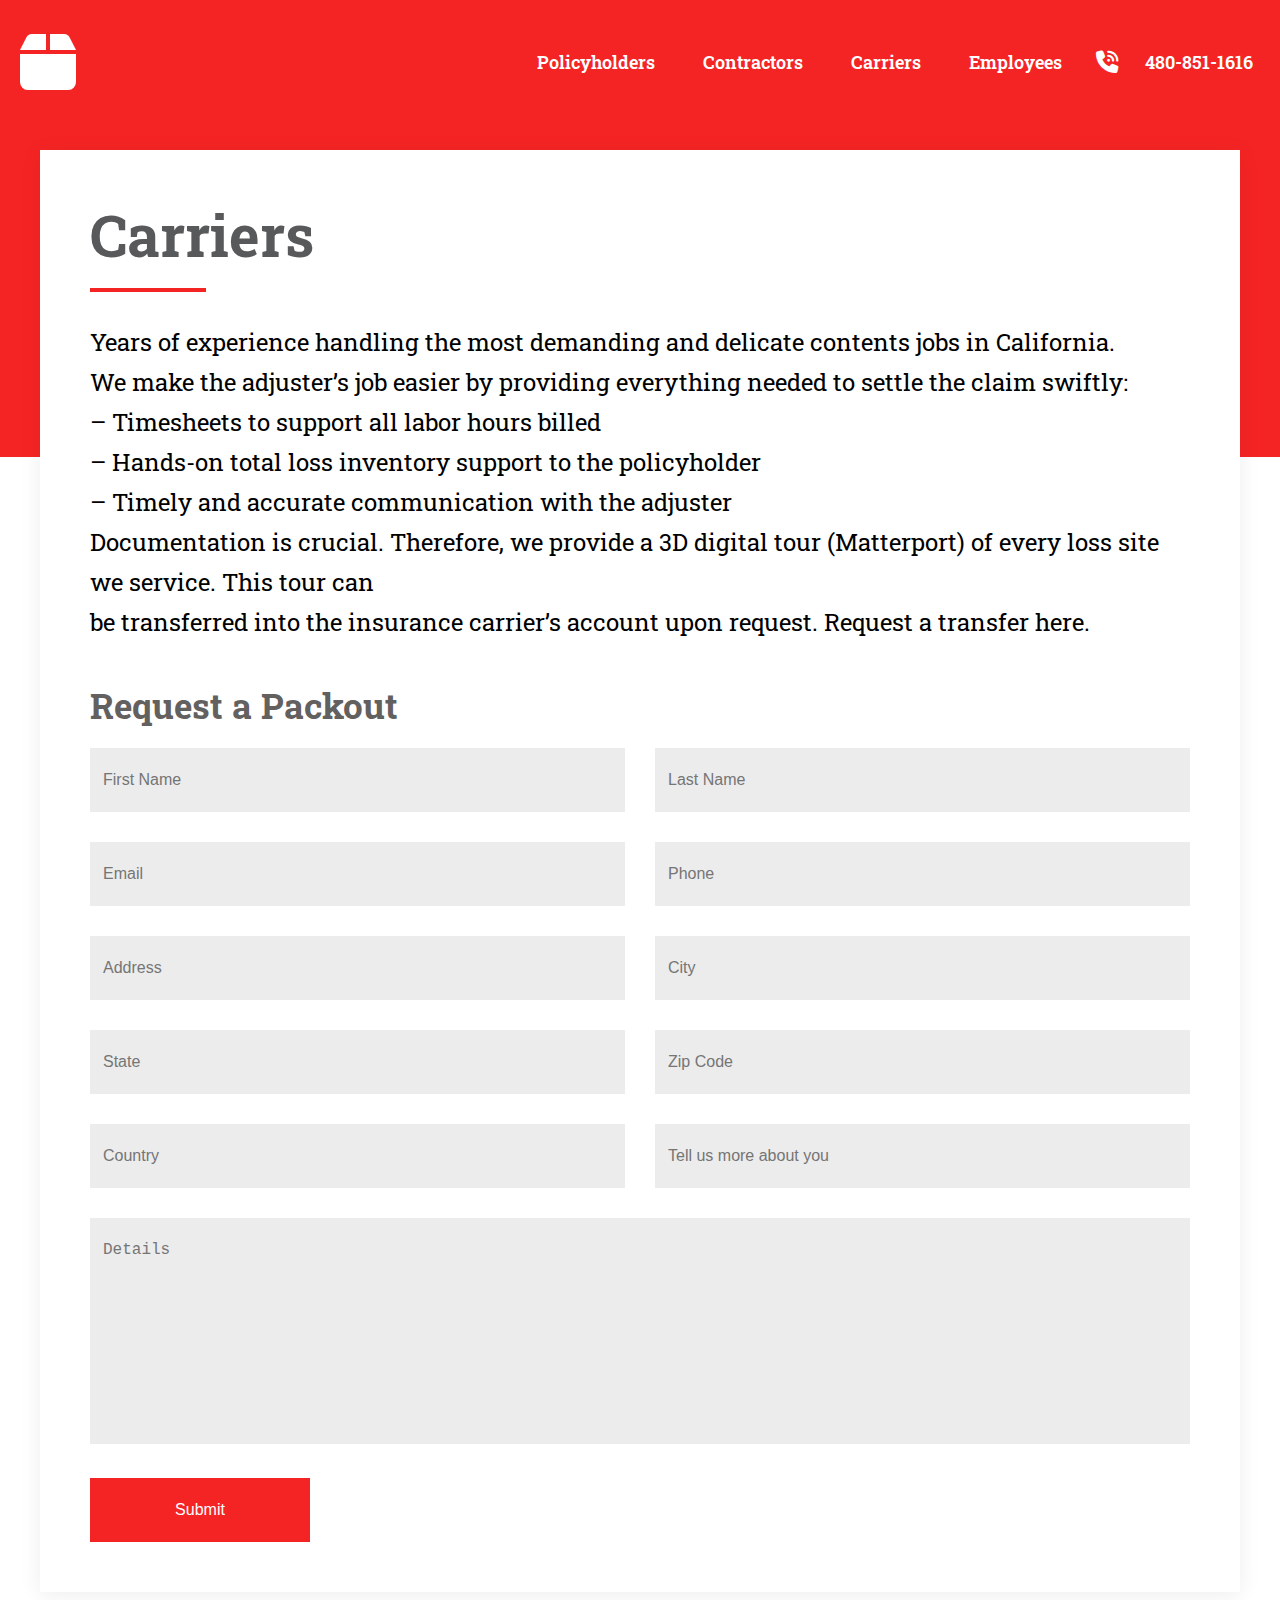
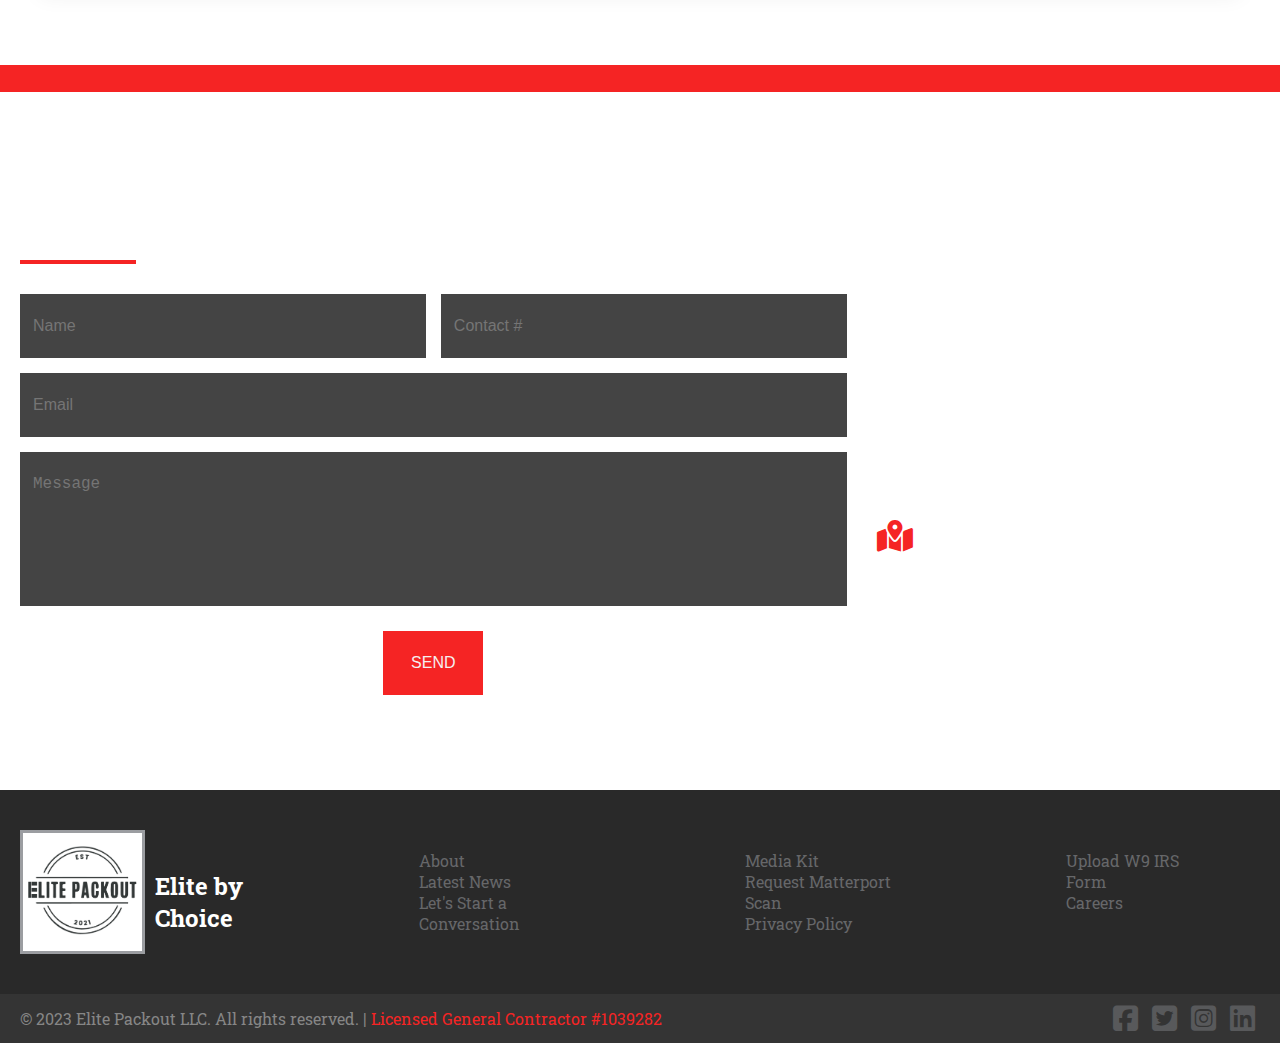
<file: carriers.html>
<!DOCTYPE html>
<html lang="en">
<head>
    <meta charset="UTF-8">
    <meta name="viewport" content="width=device-width, initial-scale=1.0">
    <link href="https://fonts.googleapis.com/css2?family=Roboto+Slab:wght@100;200;300;400;500;600;700&display=swap" rel="stylesheet">
    <link rel="stylesheet" href="styles.css">
    <link rel="stylesheet" href="carriers.css">
    <link rel="stylesheet" href="policyHolders.css">
    <link rel="preconnect" href="https://fonts.googleapis.com">
    <link rel="preconnect" href="https://fonts.gstatic.com" crossorigin>
    <link rel="stylesheet" href="https://cdnjs.cloudflare.com/ajax/libs/font-awesome/6.5.1/css/all.min.css">
    <link href="https://fonts.googleapis.com/css2?family=Titillium+Web:wght@200;300;400;600;700&display=swap" rel="stylesheet">
    <title>Elite Packout LLC</title>
</head>
<body class="pages-body">
    <header>
        <nav>
            <div class="wrapper">
                <a href="index.html"><i class="fa-solid fa-box"></i></a>
            
                <ul>
                    <li><a href="policyHolders.html">Policyholders</a></li>
                    <li><a href="contractors.html">Contractors</a></li>
                    <li><a href="carriers.html">Carriers</a></li>	
                    <li><a href="employees.html">Employees</a></li>
                    <i class="fa-solid fa-phone-volume"></i>
                    <li style="color: #fff;">480-851-1616</li>
                </ul>
            </div>
        </nav>
    </header>

    <main>
        <section id="carriers">
            <div class="wrapper">
                <h2>Carriers</h2>

                <p>Years of experience handling the most demanding and delicate contents jobs in California.</p>
                <p>We make the adjuster’s job easier by providing everything needed to settle the claim swiftly:</p>
                <p>– Timesheets to support all labor hours billed</p>
                <p>– Hands-on total loss inventory support to the policyholder</p>
                <p>– Timely and accurate communication with the adjuster</p>
                <p>Documentation is crucial. Therefore, we provide a 3D digital tour (Matterport) of every loss site we service. This tour can</p>
                <p>be transferred into the insurance carrier’s account upon request. Request a transfer here.</p>

                <h3>Request a Packout</h3>

                <form action="#" class="requestPOform">
                    <div class="col-wrapper">
                        <div class="col-1">
                            <input type="text" placeholder="First Name">
                            <input type="email" placeholder="Email">
                            <input type="text" placeholder="Address">
                            <input type="text" placeholder="State">
                            <input type="text" placeholder="Country">
                        </div>

                        <div class="col-2">
                            <input type="text" placeholder="Last Name">
                            <input type="tel" placeholder="Phone">
                            <input type="text" placeholder="City">
                            <input type="text" placeholder="Zip Code">
                            <input type="text" placeholder="Tell us more about you">
                        </div>
                    </div>

                    <textarea name="" id="" cols="30" rows="10" placeholder="Details"></textarea>

                    <input type="submit">
                </form>
            </div>
        </section>
    </main>

    <footer>
        <section id="contact">
            <div class="wrapper">
                <h2>Get In Touch With Us</h2>
                <div class="form-wrapper">
                    <div class="form">
                        <form action="" id="contact-form">
                            <div>
                                <input type="text" id="name-input" placeholder="Name">
                                <input type="tel" id="contact-input" placeholder="Contact #">
                            </div>
                            <input type="email" id="email-input" placeholder="Email">
                            <textarea name="message" id="message" rows="6" placeholder="Message"></textarea>
                            <input class="submit" type="submit" value="SEND">
                        </form>
                    </div>
                    <div class="side-info">
                        <h3>Headquarters</h3>
                        <p>75 W. Baseline Rd. Suite# 52, Gilbert, AZ 85233</p>
                        <h3>Phone:</h3>
                        <p>+1 480-851-1616</p>
                        <div>
                            <i class="fa-solid fa-map-location-dot"></i>
                            <a href="https://www.google.com/maps/place/Elite+Packout/@33.274094,-112.5507743,9z/data=!3m1!4b1!4m6!3m5!1s0xa972ce3de64ea1f1:0x42f843ae6e405950!8m2!3d33.274686!4d-111.8913951!16s%2Fg%2F11ts_nd9mm?entry=ttu">
                            Show on Map</a>
                        </div>
                    </div>
                </div>
            </div>
        </section>
        <section id="links">
            <div class="wrapper">
                <img src="img/elite-logo.png" alt="">
                <h3>Elite by Choice</h3>
                <div class="link-lists">
                    <div>
                        <a href="#">About</a>
                        <a href="#">Latest News</a>
                        <a href="#">Let's Start a Conversation</a>
                    </div>
                    <div>
                        <a href="#">Media Kit</a>
                        <a href="#">Request Matterport Scan</a>
                        <a href="#">Privacy Policy</a>
                    </div>
                    <div>
                        <a href="#">Upload W9 IRS Form</a>
                        <a href="#">Careers</a>
                    </div>
                </div>
            </div>
        </section>
        <section id="copyright">
            <div class="wrapper">
                <p>&copy; 2023 Elite Packout LLC. All rights reserved. | <span style="color:#f52424">Licensed General Contractor #1039282</span></p>

                <div class="social-links">
                    <i class="fa-brands fa-square-facebook"></i>
                    <i class="fa-brands fa-square-twitter"></i>
                    <i class="fa-brands fa-square-instagram"></i>
                    <i class="fa-brands fa-linkedin"></i>
                </div>
            </div>
        </section>
    </footer>
</body>
</html>
</file>
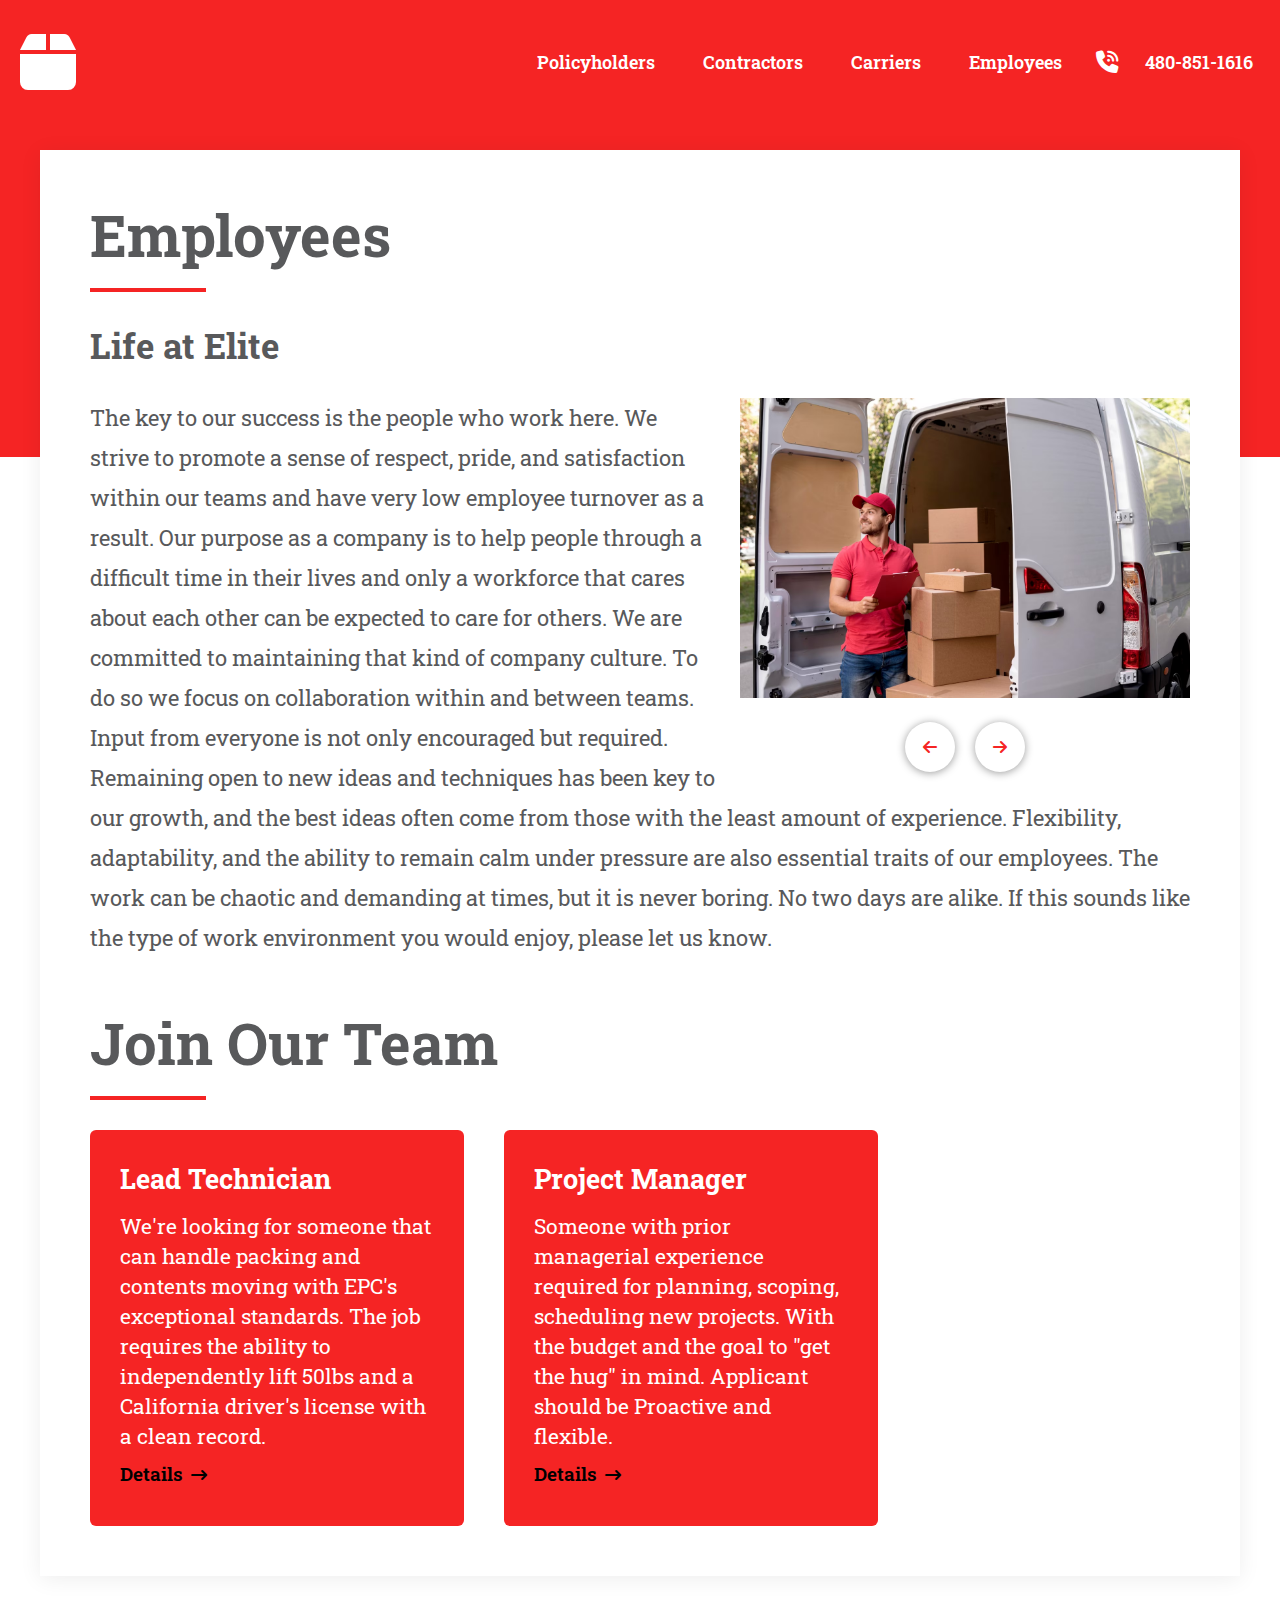
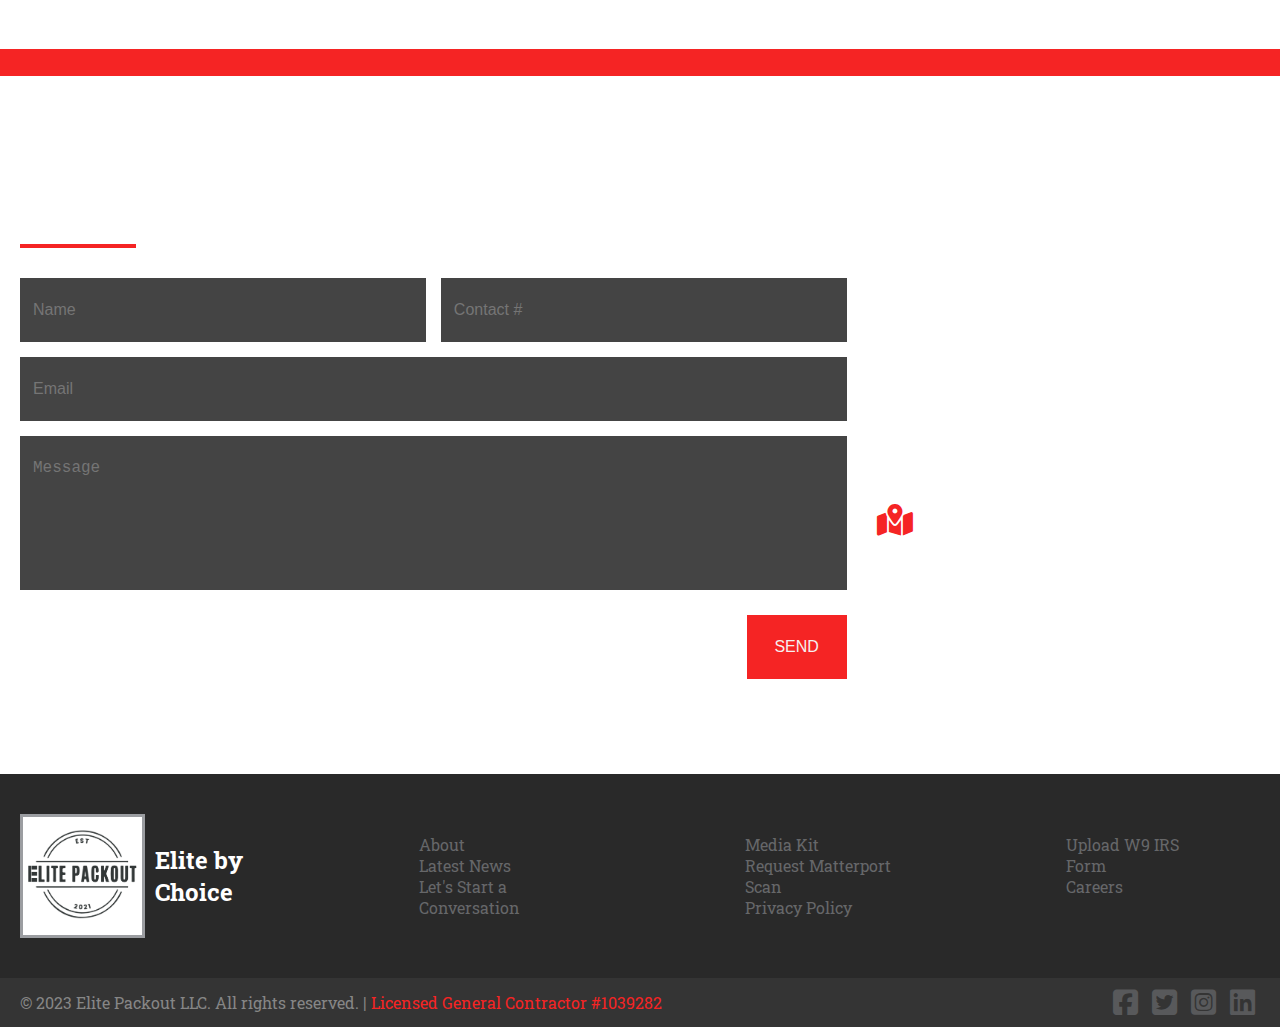
<file: employees.html>
<!DOCTYPE html>
<html lang="en">
<head>
    <meta charset="UTF-8">
    <meta name="viewport" content="width=device-width, initial-scale=1.0">
    <link href="https://fonts.googleapis.com/css2?family=Roboto+Slab:wght@100;200;300;400;500;600;700&display=swap" rel="stylesheet">
    <link rel="stylesheet" href="styles.css">
    <link rel="stylesheet" href="employees.css">
    <link rel="preconnect" href="https://fonts.googleapis.com">
    <link rel="preconnect" href="https://fonts.gstatic.com" crossorigin>
    <link rel="stylesheet" href="https://cdnjs.cloudflare.com/ajax/libs/font-awesome/6.5.1/css/all.min.css">
    <link href="https://fonts.googleapis.com/css2?family=Titillium+Web:wght@200;300;400;600;700&display=swap" rel="stylesheet">
    <title>Elite Packout LLC</title>
</head>
<body class="pages-body">
    <header>
        <nav>
            <div class="wrapper">
                <a href="index.html"><i class="fa-solid fa-box"></i></a>
            
                <ul>
                    <li><a href="policyHolders.html">Policyholders</a></li>
                    <li><a href="contractors.html">Contractors</a></li>
                    <li><a href="carriers.html">Carriers</a></li>
                    <li><a href="employees.html">Employees</a></li>
                    <i class="fa-solid fa-phone-volume"></i>
                    <li style="color: #fff;">480-851-1616</li>
                </ul>
            </div>
        </nav>
    </header>

    <main>
        <section id="employees">
            <div class="wrapper">
                <h2>Employees</h2>
                <h3>Life at Elite</h3>

                <div class="employee-photos">
                    <img src="img/stock23.avif" alt="">

                    <div class="btns">
                        <div class="left">
                            <i class="fa-solid fa-arrow-left"></i>
                        </div>
                        <div class="right">
                            <i class="fa-solid fa-arrow-right"></i>
                        </div>
                    </div>
                </div>

                <p class="employee-info">The key to our success is the people who work here. We strive to promote a sense of respect, pride, and satisfaction within our teams and have very low employee turnover as a result.
                Our purpose as a company is to help people through a difficult time in their lives and only a workforce that cares about each other can be expected to care for others.
                We are committed to maintaining that kind of company culture. To do so we focus on collaboration within and between teams. Input from everyone is not only encouraged but required. 
                Remaining open to new ideas and techniques has been key to our growth, and the best ideas often come from those with the least amount of experience.
                Flexibility, adaptability, and the ability to remain calm under pressure are also essential traits of our employees. The work can be chaotic and demanding at times, but it is 
                never boring. No two days are alike. If this sounds like the type of work environment you would enjoy, please let us know.</p>

                <h2>Join Our Team</h2>

                <div class="jobs">
                    <div class="job">
                        <h4>Lead Technician</h4>

                        <p>We're looking for someone that can handle packing and contents moving with EPC's exceptional standards. The job requires the ability to independently lift 50lbs and a California 
                        driver's license with a clean record.</p>

                        <div class="details-btn">Details <i class="fa-solid fa-arrow-right-long"></i></div>
                    </div>
                    <div class="job">
                        <h4>Project Manager</h4>

                        <p>Someone with prior managerial experience required for planning, scoping, scheduling new projects. With the budget and the goal to "get the hug" in mind. Applicant should be Proactive 
                        and flexible.</p>

                        <div class="details-btn">Details <i class="fa-solid fa-arrow-right-long"></i></div>
                    </div>
                </div>
            </div>
        </section>
    </main>

    <footer>
        <section id="contact">
            <div class="wrapper">
                <h2>Get In Touch With Us</h2>
                <div class="form-wrapper">
                    <div class="form">
                        <form action="" id="contact-form">
                            <div>
                                <input type="text" id="name-input" placeholder="Name">
                                <input type="tel" id="contact-input" placeholder="Contact #">
                            </div>
                            <input type="email" id="email-input" placeholder="Email">
                            <textarea name="message" id="message" rows="6" placeholder="Message"></textarea>
                            <input class="submit" type="submit" value="SEND">
                        </form>
                    </div>
                    <div class="side-info">
                        <h3>Headquarters</h3>
                        <p>75 W. Baseline Rd. Suite# 52, Gilbert, AZ 85233</p>
                        <h3>Phone:</h3>
                        <p>+1 480-851-1616</p>
                        <div>
                            <i class="fa-solid fa-map-location-dot"></i>
                            <a href="https://www.google.com/maps/place/Elite+Packout/@33.274094,-112.5507743,9z/data=!3m1!4b1!4m6!3m5!1s0xa972ce3de64ea1f1:0x42f843ae6e405950!8m2!3d33.274686!4d-111.8913951!16s%2Fg%2F11ts_nd9mm?entry=ttu">
                            Show on Map</a>
                        </div>
                    </div>
                </div>
            </div>
        </section>
        <section id="links">
            <div class="wrapper">
                <img src="img/elite-logo.png" alt="">
                <h3>Elite by Choice</h3>
                <div class="link-lists">
                    <div>
                        <a href="#">About</a>
                        <a href="#">Latest News</a>
                        <a href="#">Let's Start a Conversation</a>
                    </div>
                    <div>
                        <a href="#">Media Kit</a>
                        <a href="#">Request Matterport Scan</a>
                        <a href="#">Privacy Policy</a>
                    </div>
                    <div>
                        <a href="#">Upload W9 IRS Form</a>
                        <a href="#">Careers</a>
                    </div>
                </div>
            </div>
        </section>
        <section id="copyright">
            <div class="wrapper">
                <p>&copy; 2023 Elite Packout LLC. All rights reserved. | <span style="color:#f52424">Licensed General Contractor #1039282</span></p>

                <div class="social-links">
                    <i class="fa-brands fa-square-facebook"></i>
                    <i class="fa-brands fa-square-twitter"></i>
                    <i class="fa-brands fa-square-instagram"></i>
                    <i class="fa-brands fa-linkedin"></i>
                </div>
            </div>
        </section>
    </footer>
</body>
</html>
</file>
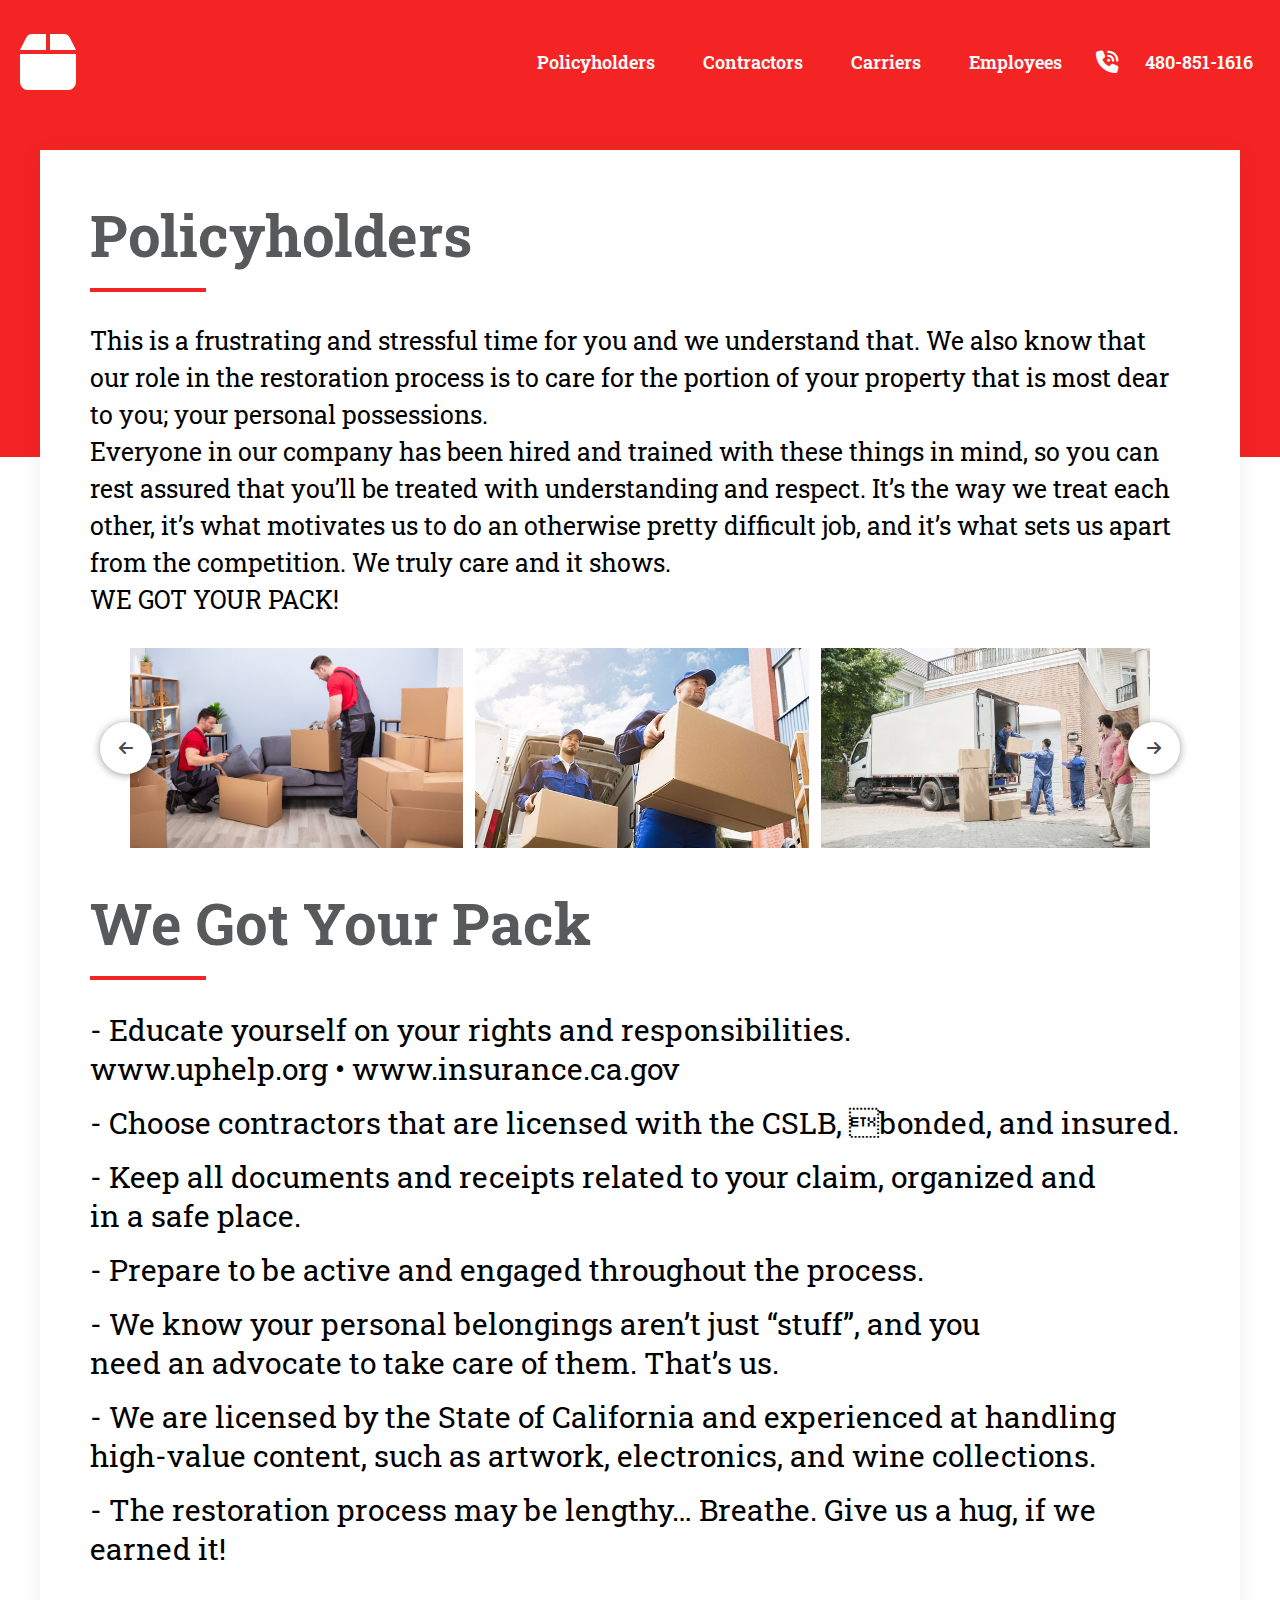
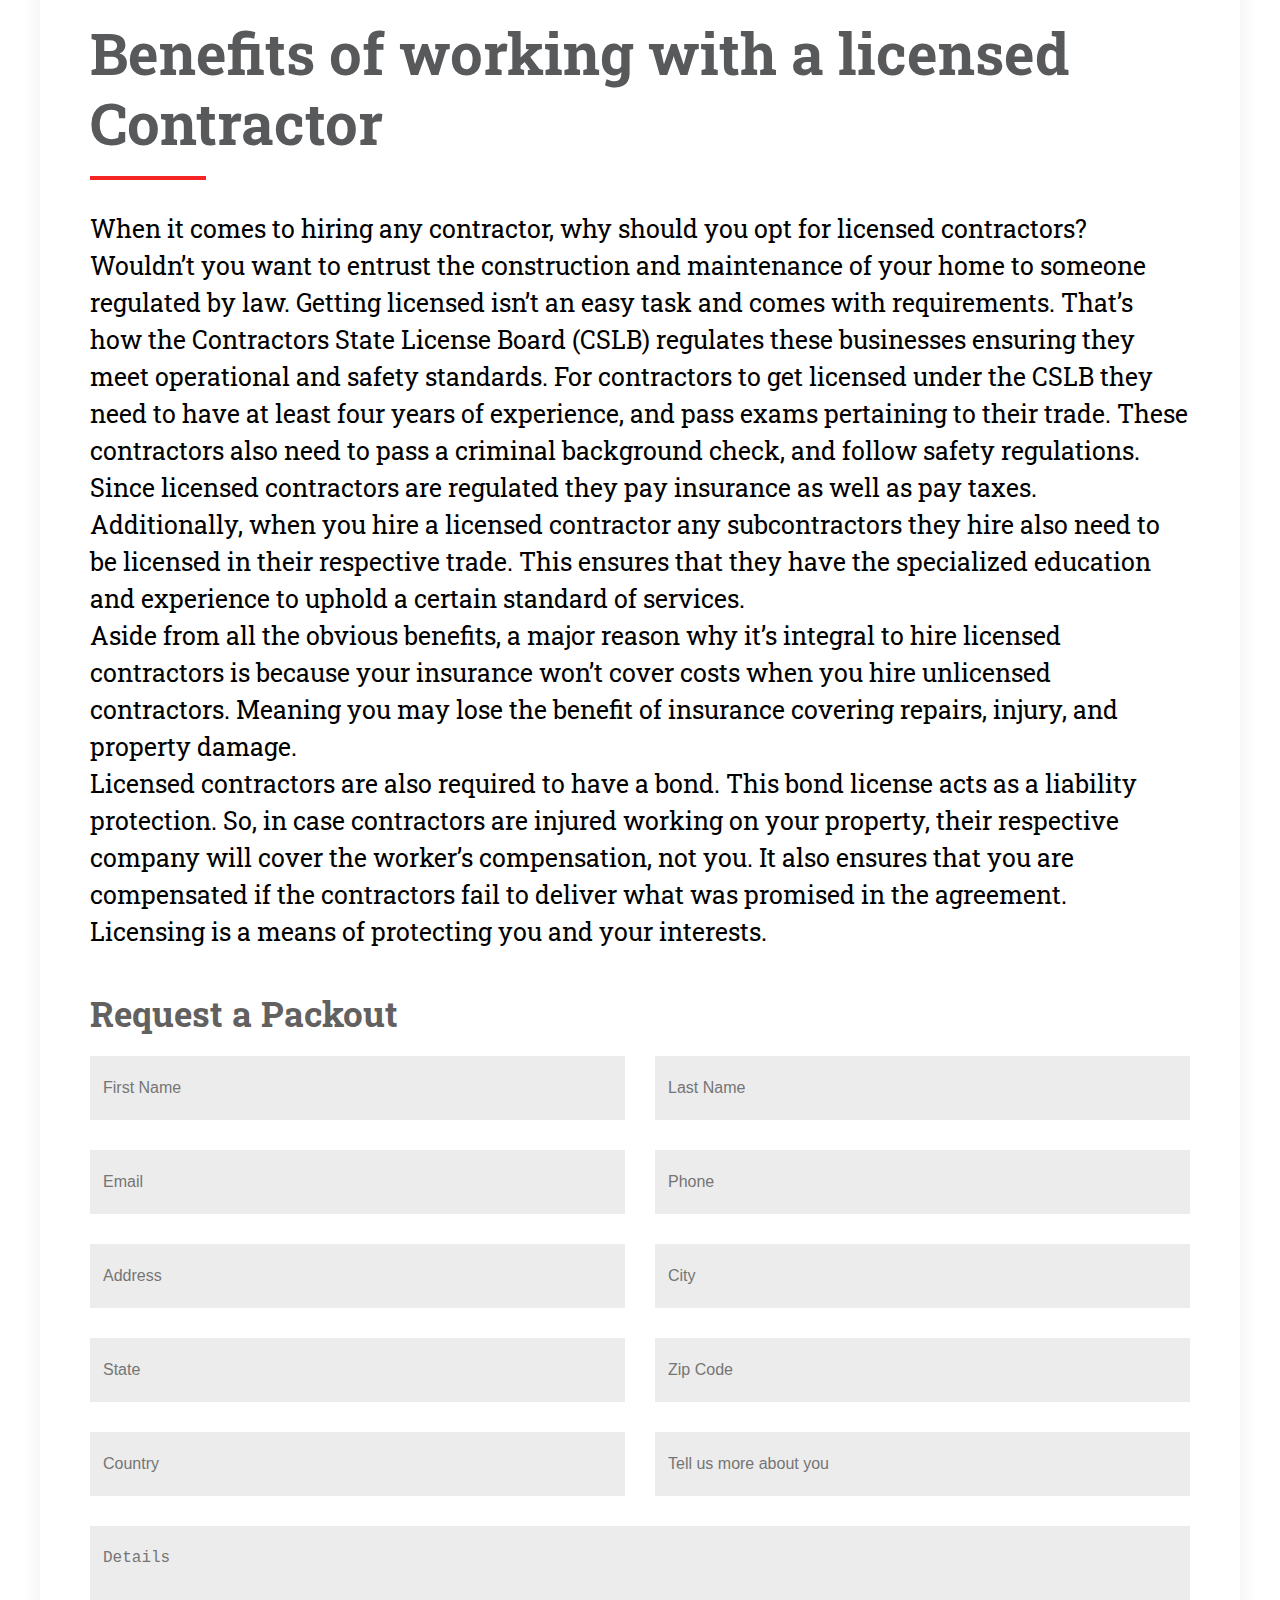
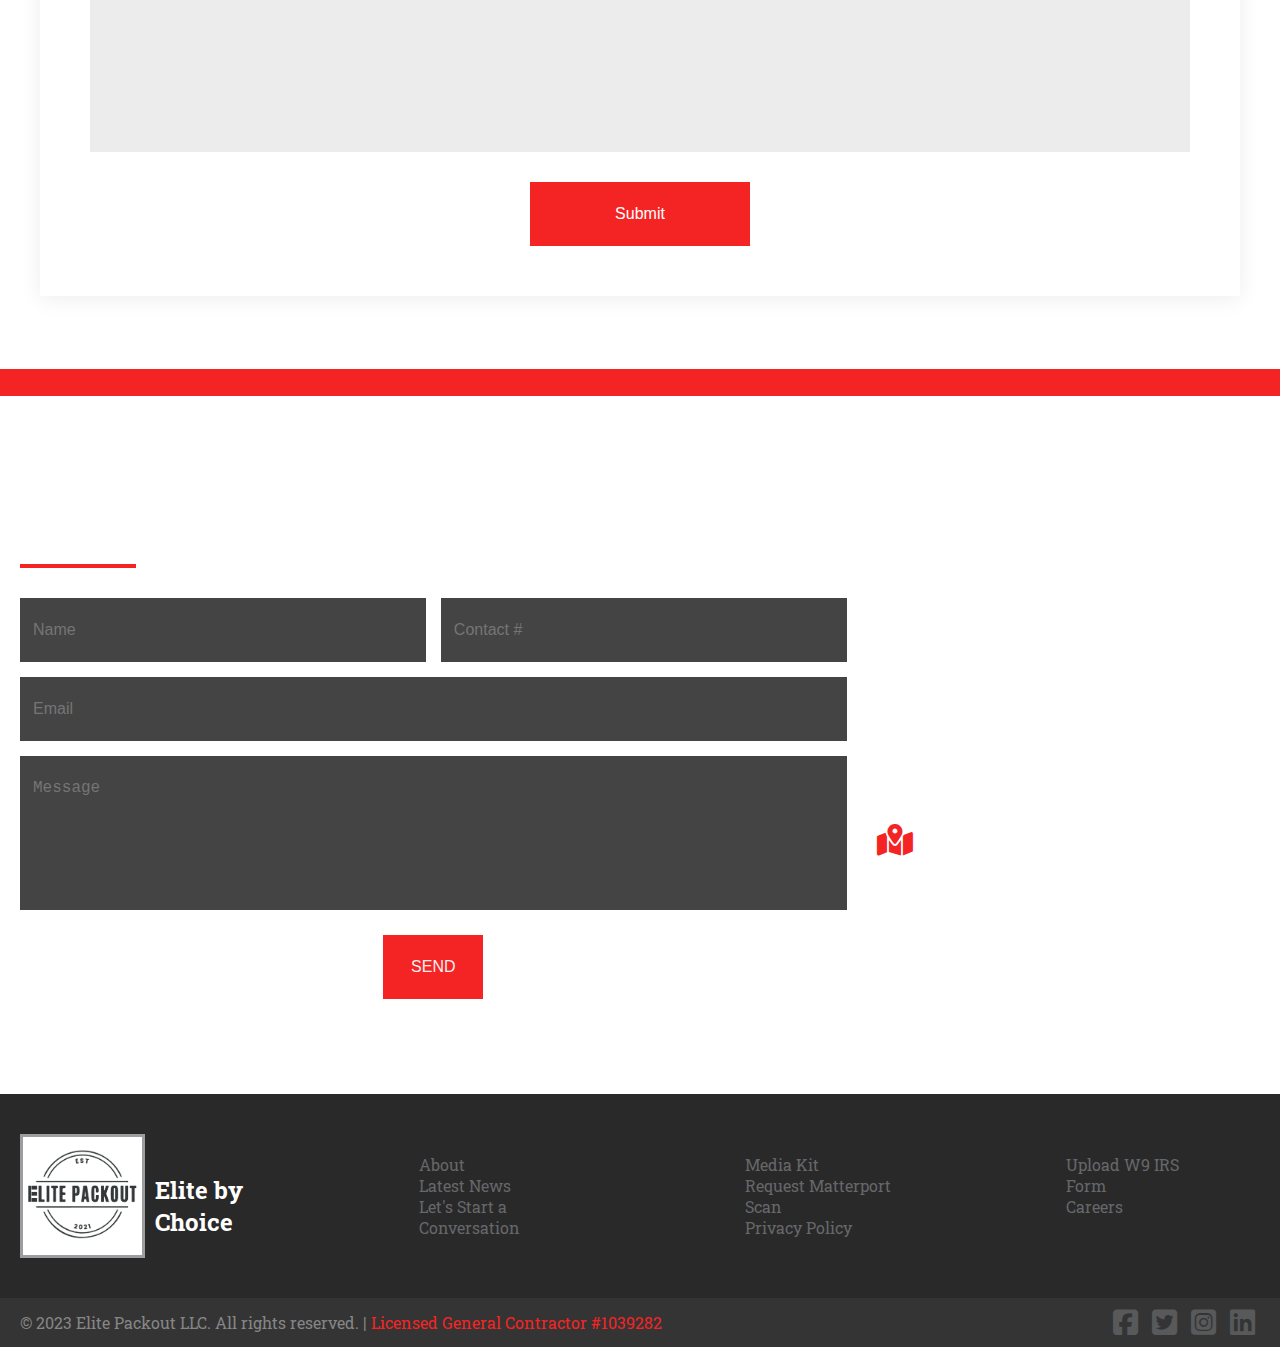
<file: policyHolders.html>
<!DOCTYPE html>
<html lang="en">
<head>
    <meta charset="UTF-8">
    <meta name="viewport" content="width=device-width, initial-scale=1.0">
    <link href="https://fonts.googleapis.com/css2?family=Roboto+Slab:wght@100;200;300;400;500;600;700&display=swap" rel="stylesheet">
    <link rel="stylesheet" href="styles.css">
    <link rel="stylesheet" href="policyHolders.css">
    <link rel="preconnect" href="https://fonts.googleapis.com">
    <link rel="preconnect" href="https://fonts.gstatic.com" crossorigin>
    <link rel="stylesheet" href="https://cdnjs.cloudflare.com/ajax/libs/font-awesome/6.5.1/css/all.min.css">
    <link href="https://fonts.googleapis.com/css2?family=Titillium+Web:wght@200;300;400;600;700&display=swap" rel="stylesheet">
    <title>Elite Packout LLC</title>
</head>
<body class="pages-body">
    <header>
        <nav>
            <div class="wrapper">
                <a href="index.html"><i class="fa-solid fa-box"></i></a>
            
                <ul>
                    <li><a href="policyHolders.html">Policyholders</a></li>
                    <li><a href="contractors.html">Contractors</a></li>
                    <li><a href="carriers.html">Carriers</a></li>	
                    <li><a href="employees.html">Employees</a></li>
                    <i class="fa-solid fa-phone-volume"></i>
                    <li style="color: #fff;">480-851-1616</li>
                </ul>
            </div>
        </nav>
    </header>

    <main>
        <section id="policyHolders">
            <div class="wrapper">
                <h2>Policyholders</h2>

                <p>This is a frustrating and stressful time for you and we understand that. We also know that our role in the restoration process is to care for the portion of 
                your property that is most dear to you; your personal possessions.<br>Everyone in our company has been hired and trained with these things in mind, so you can rest 
                assured that you’ll be treated with understanding and respect. It’s the way we treat each other, it’s what motivates us to do an otherwise pretty difficult job, and it’s what sets us apart from the competition.
                We truly care and it shows.<br> WE GOT YOUR PACK!</p>

                <div class="wip-wrapper">
                    <div class="nav-btns">
                        <div class="left">
                            <i class="fa-solid fa-arrow-left"></i>
                        </div>
                        <div class="right">
                            <i class="fa-solid fa-arrow-right"></i>
                        </div>
                    </div>
                    <div class="photo-wrapper">
                        <div class="wip-photos">
                            <div class="photo">
                                <img src="img/wip-1.jpg" alt="">
                            </div>
                            <div class="photo">
                                <img src="img/wip-2.jpg" alt="">
                            </div>
                            <div class="photo">
                                <img src="img/wip-3.jpg" alt="">
                            </div>
                            <div class="photo">
                                <img src="img/wip-4.jpg" alt="">
                            </div>
                            <div class="photo">
                                <img src="img/wip-5.jpg" alt="">
                            </div>
                            <div class="photo">
                                <img src="img/wip-6.jpg" alt="">
                            </div>
                            <div class="photo">
                                <img src="img/wip-7.jpg" alt="">
                            </div>
                            <div class="photo">
                                <img src="img/wip-8.jpg" alt="">
                            </div>
                        </div>
                    </div>
                </div>

                <h2>We Got Your Pack</h2>

                <div class="important-info">
                    <p> - Educate yourself on your rights and responsibilities. <br>www.uphelp.org • www.insurance.ca.gov</p>
                    <p> - Choose contractors that are licensed with the CSLB, bonded, and insured.</p> 
                    <p> - Keep all documents and receipts related to your claim, organized and <br>in a safe place.</p>
                    <p> - Prepare to be active and engaged throughout the process.</p>
                    <p> - We know your personal belongings aren’t just “stuff”, and you <br>need an advocate to take care of them. That’s us.</p>
                    <p> - We are licensed by the State of California and experienced at handling <br>high-value content, such as artwork, electronics, and wine collections.</p>
                    <p> - The restoration process may be lengthy… Breathe. Give us a hug, if we earned it!</p>
                </div>

                <h2>Benefits of working with a licensed Contractor</h2>

                <p>When it comes to hiring any contractor, why should you opt for licensed contractors? Wouldn’t you want to entrust the construction and maintenance of your home 
                to someone regulated by law. Getting licensed isn’t an easy task and comes with requirements. That’s how the Contractors State License Board (CSLB) regulates these 
                businesses ensuring they meet operational and safety standards. For contractors to get licensed under the CSLB they need to have at least four years of experience, 
                and pass exams pertaining to their trade. These contractors also need to pass a criminal background check, and follow safety regulations. Since licensed contractors 
                are regulated they pay insurance as well as pay taxes.<br>Additionally, when you hire a licensed contractor any subcontractors they hire also need to be licensed in 
                their respective trade. This ensures that they have the specialized education and experience to uphold a certain standard of services.<br>
                Aside from all the obvious benefits, a major reason why it’s integral to hire licensed contractors is because your insurance won’t cover costs when you hire unlicensed 
                contractors. Meaning you may lose the benefit of insurance covering repairs, injury, and property damage.<br>
                Licensed contractors are also required to have a bond. This bond license acts as a liability protection. So, in case contractors are injured working on your property, 
                their respective company will cover the worker’s compensation, not you. It also ensures that you are compensated if the contractors fail to deliver what was promised in 
                the agreement.<br>Licensing is a means of protecting you and your interests.</p>

                <h3>Request a Packout</h3>

                <form action="#" class="requestPOform">
                    <div class="col-wrapper">
                        <div class="col-1">
                            <input type="text" placeholder="First Name">
                            <input type="email" placeholder="Email">
                            <input type="text" placeholder="Address">
                            <input type="text" placeholder="State">
                            <input type="text" placeholder="Country">
                        </div>

                        <div class="col-2">
                            <input type="text" placeholder="Last Name">
                            <input type="tel" placeholder="Phone">
                            <input type="text" placeholder="City">
                            <input type="text" placeholder="Zip Code">
                            <input type="text" placeholder="Tell us more about you">
                        </div>
                    </div>

                    <textarea name="" id="" cols="30" rows="10" placeholder="Details"></textarea>

                    <input type="submit">
                </form>
            </div>
        </section>
    </main>

    <footer>
        <section id="contact">
            <div class="wrapper">
                <h2>Get In Touch With Us</h2>
                <div class="form-wrapper">
                    <div class="form">
                        <form action="" id="contact-form">
                            <div>
                                <input type="text" id="name-input" placeholder="Name">
                                <input type="tel" id="contact-input" placeholder="Contact #">
                            </div>
                            <input type="email" id="email-input" placeholder="Email">
                            <textarea name="message" id="message" rows="6" placeholder="Message"></textarea>
                            <input class="submit" type="submit" value="SEND">
                        </form>
                    </div>
                    <div class="side-info">
                        <h3>Headquarters</h3>
                        <p>75 W. Baseline Rd. Suite# 52, Gilbert, AZ 85233</p>
                        <h3>Phone:</h3>
                        <p>+1 480-851-1616</p>
                        <div>
                            <i class="fa-solid fa-map-location-dot"></i>
                            <a href="https://www.google.com/maps/place/Elite+Packout/@33.274094,-112.5507743,9z/data=!3m1!4b1!4m6!3m5!1s0xa972ce3de64ea1f1:0x42f843ae6e405950!8m2!3d33.274686!4d-111.8913951!16s%2Fg%2F11ts_nd9mm?entry=ttu">
                            Show on Map</a>
                        </div>
                    </div>
                </div>
            </div>
        </section>
        <section id="links">
            <div class="wrapper">
                <img src="img/elite-logo.png" alt="">
                <h3>Elite by Choice</h3>
                <div class="link-lists">
                    <div>
                        <a href="#">About</a>
                        <a href="#">Latest News</a>
                        <a href="#">Let's Start a Conversation</a>
                    </div>
                    <div>
                        <a href="#">Media Kit</a>
                        <a href="#">Request Matterport Scan</a>
                        <a href="#">Privacy Policy</a>
                    </div>
                    <div>
                        <a href="#">Upload W9 IRS Form</a>
                        <a href="#">Careers</a>
                    </div>
                </div>
            </div>
        </section>
        <section id="copyright">
            <div class="wrapper">
                <p>&copy; 2023 Elite Packout LLC. All rights reserved. | <span style="color:#f52424">Licensed General Contractor #1039282</span></p>

                <div class="social-links">
                    <i class="fa-brands fa-square-facebook"></i>
                    <i class="fa-brands fa-square-twitter"></i>
                    <i class="fa-brands fa-square-instagram"></i>
                    <i class="fa-brands fa-linkedin"></i>
                </div>
            </div>
        </section>
    </footer>
</body>
</html>
</file>
<file: styles.css>
*, *:before, *:after {
    margin: 0;
    padding: 0;
    box-sizing: border-box;
    /* outline: 1px solid red; */
}

html, body {
    font-family: 'Roboto Slab', sans-serif;
    width: 100%;
    height: 100%;
}

.pages-body {
    background-repeat: no-repeat;
    background-image: linear-gradient(#f52424 457px, #ffffff 457px);
}

.pages-body header i,
.pages-body ul li {
    color: #fff;
}

.fa-box:hover {
    cursor: pointer;
}

h2 {
    font-size: 58px;
    line-height: 70px;
    padding-bottom: 22px;
    margin-bottom: 30px;
    position: relative;
    font-weight: bold;
}

nav > .wrapper {
    display: flex;
    justify-content: space-between;
    position: absolute;
    left: 0;
    top: 0;
    right: 0;
    margin-top: 30px;
}

ul {
    display: flex;
    align-items: center;
    gap: 20px;
    list-style-type: none;
}

a {
    text-decoration: none;
}

li > a,
li {    /* once all the <a> tags are added. Remove the 'li' property-name */
    font-weight: 600;
    font-size: 18px;
    margin: 0 7px;
    transition: all 0.3s ease;
    color: #fff;
}

nav i {
    color:#f52424;
    font-size: 1.4rem;
}

li:hover {
    color: #f52424;
    cursor: pointer;
}

.phone {
    margin-right: -20px;
    margin-left: 20px;
}

.fa-box {
    font-size: 4rem;
    color: #f52424;
}

.wrapper {
    margin: 0 auto;
    max-width: 1240px; /* play with this and figure out the effect */
}

#hero {
    outline: 1px solid blue;
    height: 100vh;
    display: flex;
    align-items: center;
}

.back-video {
    position: absolute;
    right: 0;
    bottom: 0;
    z-index: -1;
}

#hero > .wrapper,
#motivation h2 {
    width: 1240px;
}

#hero h1 {
    font-size: 78px;
    line-height: 100px;
    color: #fff;
}

#hero i {
    color: #fff;
    font-size: 2.5rem;
    margin-top: 50px;
    animation: figit infinite  delay iteration-count direction fill-mode;
}

.dynamic-output {
    color: #f52424;
    font-weight: 600;
}

.cursor {
    transition: all 1s ease;
    animation-duration: 0.75s;
    animation-iteration-count: infinite;
    animation-name: flash;
}

@keyframes flash {
    from { opacity: 1;}
    to {opacity: 0;}
}

.getPO-Btn {
    background-color: #f52424;
    font-size: 18px;
    padding: 15px 35px;
    display: inline-block;
    color: #fff;
    font-weight: 600;
    margin-top: 16px;
    transition: all 0.3s ease;

}

.getPO-Btn:hover {
    background-color: #58595B;
    cursor: pointer;
}

#services {
    position: relative;
    text-align: center;
    padding: 100px 0;
}

#services > h2, 
#expertise h2, 
#expertise p,
#motivation h2,
#road-map h2,
#reviews h2,
#policyHolders h2,
#contractors .top-h2,
#contractors .bottom-h2,
#carriers h2,
#employees h2  {
    color: #58595B;
}


#services h2:after,
#reviews h2:after,
#contractors .bottom-h2:after {
    content: "";
    position: absolute;
    left: 0;
    right: 0;
    margin: 0 auto;
    width: 116px;
    background: #f52424;
    height: 4px;
    bottom: 0;
}

#services > .wrapper {
    display: grid;
    row-gap: 80px;
    column-gap: 30px;
    grid-template-columns: 1fr 1fr;
}

.service {
    text-align: left;
    width: auto;
    height: 230px;
    box-shadow: 0px 3px 33px #0000000D;
    padding: 20px;
    position: relative;
    cursor: pointer;
}

.service > h3 {
    font-weight: bold;
    line-height: 32px;
    font-size: 30px;
    margin-bottom: 15px;
    margin-top: 15px;
}

.service > p {
    font-size: 18px;
    line-height: 28px;
    overflow: hidden;
    color: #58595B;
}

.poly {
    clip-path: polygon(25% 0%, 75% 0%, 100% 50%, 75% 100%, 25% 100%, 0% 50%);
    width: 90px;
    height: 80px;
    background-color: #f52424;
    position: absolute;
    bottom: -40px;
    right: 20px;
    transition: all 0.25s ease;
    display: flex;
    justify-content: center;
    align-items: center;
    transition: all 0.25s ease;
}

.poly i {
    color: #fff;
    font-size: 1.8rem;
    transition: all 0.25s ease;
}

.service:hover > .poly,
.service:hover > .poly i {
    transform: scale(1.1);
}

.service:hover > h3 {
    color: #f52424;
}

#licenses {
    background-color: #f52424;
    width: 100%;
    height: auto;
    padding: 80px 0;
}

#licenses h2 {
    color: #fff;
    position: relative;
}

#licenses h2:after {
    content: "";
    position: absolute;
    left: 0;
    margin: 0 auto;
    width: 116px;
    background: #fff;
    bottom: 0;
    height: 4px;
}

#licenses ul {
     display: grid;
     grid-template-columns: 1fr 1fr;
}

#licenses li {
    position: relative;
    padding: 15px 0px 15px 40px;
    color: #202020;
    font-size: 22px;
    font-weight: 600;
    line-height: 10px;
}

#licenses li:after {
    background: url(https://packoutco.com/wp-content/themes/packoutco/assets/images/licenses.svg);
    position: absolute;
    content: "";
    left: -7px;
    top: 11px;
    width: 29px;
    height: 32px;
}

#locations {
    background: url(https://packoutco.com/wp-content/themes/packoutco/assets/images/services-bg.jpg);
    background-size: cover;
    background-repeat: no-repeat;
    background-position: top;
}

#locations > .wrapper {
    display: flex;
}

.col {
    width: 50%;
    padding: 160px 0;
}

.left > h2,
#contact h2 {
    color: #fff;
}

.left > h2:after, 
#expertise h2:after,
#motivation h2:after,
#road-map h2:after,
#contact h2:after,
#policyHolders h2:after,
#contractors h2:after,
#carriers h2:after,
#employees h2:after  {
    content: "";
    position: absolute;
    left: 0;
    margin: 0 auto;
    width: 116px;
    background: #f52424;
    bottom: 0;
    height: 4px;
}

.left > p {
    color: #fff;
    font-size: 25px;
    max-width: 450px;
    line-height: 36px;
}

#expertise {
    padding: 100px 0;
    background: #FAFAFA
}

#expertise .card-wrapper {
    display: grid;
    grid-template-columns: 1fr 1fr 1fr;
    column-gap: 30px;
}

#expertise .card {
    background-color: #fff;
    padding: 40px;
    box-shadow: 0px 3px 33px #0000000D;
}

#expertise h3 {
    color: #202020;
    font-size: 25px;
    margin-bottom: 15px;
    line-height: 33px;
    font-weight: bold;
}

#motivation {
    background: url(https://packoutco.com/wp-content/uploads/2021/06/Why_we_do_it___reference.png) no-repeat right top;
    background-size: contain;
    height: 600px;
    display: flex;
    align-items: center;
}

#motivation p {
    font-size: 25px;
    line-height: 37px;
    max-width: 450px;
}

#road-map {
    padding: 100px 0;
}

#road-map .row {
    display: flex;
    align-items: center;
    justify-content: space-between;
}

#left {
    max-width: 41.666667%;
}

#right > img {
    display: block;
     margin-left: auto; /*play around with this property to find effect */
}

#road-map p {
    font-size: 25px;
    line-height: 37px;
    color: #58595B;
}

#road-map .btn {
    background: #f52424;
    color: #fff;
    font-size: 18px;
    text-transform: uppercase;
    font-weight: 600;
    display: inline-block;
    border: none;
    padding: 18px 35px;
    margin-top: 1.5rem;
    transition: all 0.3s ease;
    cursor: pointer;
}

#road-map .btn:hover {
    background: #58595B;
}

#reviews {
    position: relative;
    padding: 60px 0 40px 0;
    background: linear-gradient(#FAFAFA 68%, #fff 32%);
}

#reviews .reviews-wrapper {
    overflow: hidden;
    text-align: center;
    position: relative;
}

#reviews .reviews {
    display: flex;
    width: 2527px;
    justify-content: space-between;
}

#reviews .review {
    border: 1px solid #E7E7E7;
    background: #fff;
    text-align: center;
    padding: 15px;
    transition: all ease 0.3s;
    width: 383.333px;
}


#reviews h3 {
    margin-top: 10px;
    color: #58595B;
    font-weight: 600;
    font-size: 18px;
    margin-bottom: 0px;
}

#reviews .stars {
    display: flex;
    justify-content: center;
    margin-bottom: 10px;
    gap: 0;
}

#reviews .stars > li{
    margin: 0;
}

.fa-star {
    color: #f52424;
}

#reviews a {
    display: inline-block;
    color: #f52424;
    margin-top: 12px;
    text-decoration: underline;
}

#reviews .origin {
    display: flex;
    align-items: center;
    justify-content: center;
    margin-top: 15px;
}

.nav-left,
.nav-right {
    width: 75px;
    height: 75px;
    background-color: #f52424;
    transition: all 0.1s ease;
    border-radius: 50%;
    display: flex;
    justify-content: center;
    align-items: center;
    color:#E7E7E7;
    font-size: 1.3rem;
    position: absolute;
    top: 30%;
}

.nav-left:hover,
.nav-right:hover {
    cursor: pointer;
    font-size: 1.6rem;
    color: #fff;
    transform: scale(1.1);
}

.nav-right {
    right: 12%;
}

.nav-left {
    left: 12%;
}



#reviews .dots {
    display: flex;
    justify-content: center;
    align-items: center;
    height: 60px;
}

#reviews .dots > .left, #reviews .dots > .right {
    width: 14px;
    height: 14px;
    border-radius: 50%;
    margin: 5px;
}

#reviews .dots > .left {
    background-color: #f52424;
}

#reviews .dots > .right {
    background-color: #E7E7E7;
}

#certifications {
    padding: 30px 0 100px 0;
}

#certifications .logos {
    display: flex;
    justify-content: space-between;
    padding: 0 70px;
}

footer {
    position: relative;
}

footer:after {
    content: "";
    position: absolute;
    top: -27px;
    height: 27px;
    width: 100%;
    background: #f52424;
    left: 0;
}

#contact {
    background: url(https://packoutco.com/wp-content/themes/packoutco/assets/images/footer-bg.jpg) no-repeat center top;
    padding: 80px 0px;
    background-size: cover;
}

#contact .form-wrapper {
    display: grid;
    grid-template-columns: 2fr 1fr;
}

#contact-form {
    display: flex;
    flex-direction: column;
}

#contact-form > div {
    display: flex;
    gap: 15px;
}

#name-input,
#contact-input {
    width: 50%;
}

#contact input, 
#contact textarea {
    padding: 20px 10px;
    margin-bottom: 15px;
    resize: none;
    font-size: 16px;
    color:#f5efef;
    background-color: #444444;
    border: 3px solid transparent;
    outline: none;
}

#contact input:focus, 
#contact textarea:focus {
    border: 3px solid #f52424;
}

#contact input[type=submit] {
    width: 100px;
    background-color: #f52424;
    align-self: flex-end;
    margin-top: 10px;
}

.side-info {
    margin-left: 30px;
}

.side-info h3 {
    font-size: 30px;
    font-weight: 600;
    color: #fff;
    margin-bottom: 5px;
    margin-top: 0;
}

.side-info p {
    color: #fff;
    opacity: 0.8;
    font-size: 20px;
    margin-bottom: 30px;
}

.side-info > div {
    display: flex;
    gap: 20px;
}

.side-info > div > i {
    font-size: 2rem;
    color:#f52424;
}

.side-info a {
    color: #fff;
    opacity: 0.8;
    font-size: 26px;
    text-decoration: underline;
}

#links {
    background: #292929;
    padding: 40px 0px;
}

#links > .wrapper {
    display: flex;
    align-items: center;
    justify-content: space-between;
} 

#links h3 {
    color: #fff;
    font-size: 1.5rem;
    margin-left: 10px;
}

.link-lists {
    display: flex;
}

.link-lists > div {
    display: flex;
    flex-direction: column;
    margin: 0 50px 0 100px;
}

#links a {
    text-decoration: none;
    color: #666769;
    transition: all 0.3s ease;
}

#links a:hover {
    color: #fff;
    transform: translate(5px, 0);
}

#links img {
    width: 125px;
    height: 124px;
    border: 3px solid #9b9da1;
}

#copyright {
    background-color: #343434;
}

#copyright > .wrapper {
    display: flex;
    justify-content: space-between;
    align-items: center;
}

#copyright p {
    color: #868686;
}

.social-links > i {
    font-size: 1.8rem;
    margin: 10px 5px;
    color: #58595B;
    transition: all 0.3s ease;
}

.social-links > i:hover {
    cursor: pointer;
    color:#f52424
}
</file>
<file: carriers.css>
nav i {
    color:#ffffff;
    font-size: 1.4rem;
}

#carriers .wrapper {     /* this is a duplicate style from policyHolders.css */
    margin: 150px auto 100px auto;
    background-color: #fff;
    padding: 50px;
    max-width: 1200px;
    box-shadow: 0px 3px 21px #00000012;
}

#carriers p {
    font-size: 1.5rem;
    line-height: 40px;
}

#carriers form textarea {
    width: 100%;
}
</file>
<file: policyHolders.css>
nav i {
    color:#ffffff;
    font-size: 1.4rem;
}

#policyHolders .wrapper {
    margin: 150px auto 100px auto;
    background-color: #fff;
    padding: 50px;
    max-width: 1200px;
    box-shadow: 0px 3px 21px #00000012;
}

#policyHolders .wrapper > p {
    font-size: 25px;
    line-height: 37px;
}

.wip-wrapper {
    position: relative;
    margin: 30px 0 40px 0;
    padding: 0 40px;
}

.photo-wrapper {
    overflow: hidden;
    width: 1020px;
}

.nav-btns {
    display: flex;
    justify-content: space-between;
    position: absolute;
    left: 10px;
    right: 10px;
    top: 0;
    bottom: 0;
    align-items: center;
}

.nav-btns .left,
.nav-btns .right {
    width: 52px;
    height: 52px;
    background-color: #fff;
    box-shadow: 0px 1px 8px 0px rgba(0, 0, 0, 0.4);
    border-radius: 50%;
    display: flex;
    justify-content: center;
    align-items: center;
    color: #494848;
    transition: all 0.3s ease;
}

.nav-btns .left:hover,
.nav-btns .right:hover {
    background-color: #f52424;
    cursor: pointer;
}

.wip-photos {
    display: flex;
    width: 2750.63px;
    gap: 12px;

}

.wip-photos .photo {
    Width: 333.33px;
    height: 200px;
}

.photo img {
    width: 100%;
    height: 100%;
    object-fit: cover;
}

.important-info  {
    margin-bottom: 50px;
}

.important-info > p {
    font-size: 30px;
    margin-bottom: 15px;
}

h3 {
    font-weight: bold;
    font-size: 35px;
    margin: 40px 0 20px 0; 
    color: #636060;
}

#policyHolders form {
    display: flex;
    flex-direction: column;
}

form .col-wrapper,
.col-wrapper div {
    display: flex;
}

form .col-wrapper {
    justify-content: space-between;
    gap: 30px;
}

.col-wrapper div {
    flex-direction: column;
    width: 50%;
}

form input,
form textarea {
    padding: 20px 10px;
    margin-bottom: 30px;
    resize: none;
    font-size: 16px;
    color:#4d4b4b;
    background-color: #ececec;
    border: 3px solid transparent;
    outline: none;
}

form input:focus {
    border: 3px solid #f52424;
}

input[type=submit] {
    width: 20%;
    background-color: #f52424;
    align-self: flex-end;
    margin: 0 auto;
    color: #fff;
}
</file>
<file: employees.css>
nav i {
    color:#ffffff;
    font-size: 1.4rem;
}

body {
    color: #58595B;
}

#employees .wrapper {     /* this is a duplicate style from policyHolders.css */
    margin: 150px auto 100px auto;
    background-color: #fff;
    padding: 50px;
    max-width: 1200px;
    box-shadow: 0px 3px 21px #00000012;
}

#employees h3 {
    font-weight: bold;
    font-size: 35px;
    margin-bottom: 30px;
}

.employee-info {
    margin-bottom: 50px;
    font-size: 22px;
    line-height: 40px;
}

.employee-photos {
    float: right;
    margin-left: 25px;
}

.employee-photos img {
    width: 450px;
}

.employee-photos .btns {
    height: 70px;
    width: 100%;
    display: flex;
    justify-content: center;
    gap: 20px;
    padding-top: 20px;
}

.btns .left,
.btns .right {
    width: 50px;
    height: 50px;
    background-color: #fff;
    border-radius: 50%;
    box-shadow: 0px 1px 8px 0px rgba(0, 0, 0, 0.4);
    display: flex;
    justify-content: center;
    align-items: center;
    cursor: pointer;
    color: #f52424;
    transition: all 0.3s ease;
}

.btns .left:hover,
.btns .right:hover {
    background-color: #f52424;
    color:#fff;
}

.jobs {
    display: flex;
    gap: 40px;
}

.job {
    color: #fff;
    background-color: #f52424;
    padding: 30px;
    border-radius: 6px;
    display: flex;
    flex-direction: column;
    justify-content: space-between;
    width: 34%;
}

h4 {
    font-size: 1.7rem;
    margin-bottom: 15px;
}

.job > p {
    line-height: 30px;
    font-size: 21px;
    font-weight: 400;
}

.details-btn {
    color:black;
    font-size: 1.2rem;
    font-weight: 600;
    margin: 10px 0;
    display: flex;
    align-items: center;
    gap: 8px;
}

.details-btn i {
    font-size: 1rem;
    position: relative;
    top: 1px;
}
</file>
